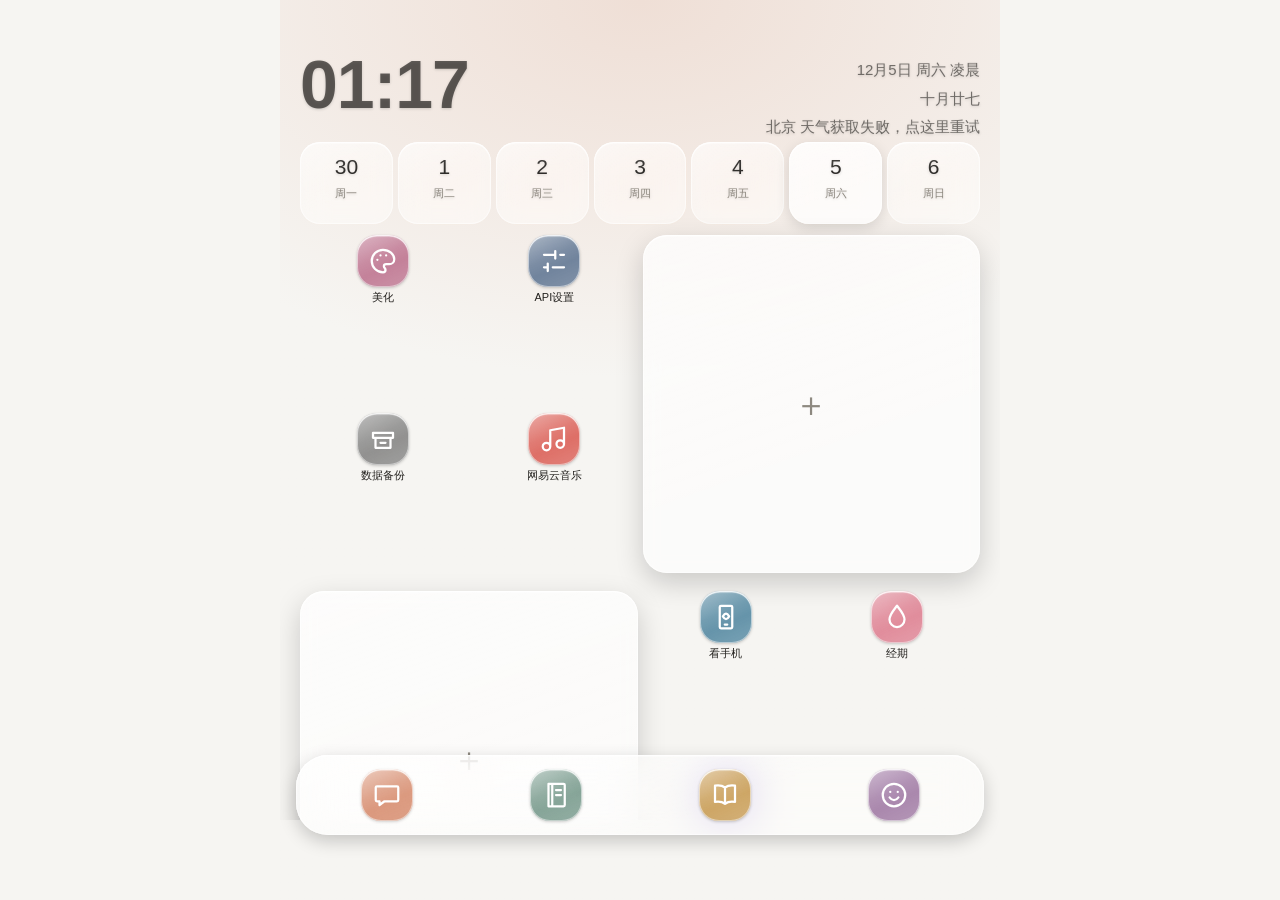
<file: index.html>
<!DOCTYPE html>
<html lang="zh-CN">
<head>
<meta charset="UTF-8">
<meta name="viewport" content="width=device-width, initial-scale=1, viewport-fit=cover">
<meta name="theme-color" content="#00000000">
<title>夏青phone</title>
<link rel="manifest" href="manifest.json">
<link rel="icon" href="icon-192.png">
<link rel="apple-touch-icon" href="icon-192.png">
<meta name="apple-mobile-web-app-capable" content="yes">
<meta name="mobile-web-app-capable" content="yes">
<meta name="apple-mobile-web-app-status-bar-style" content="black-translucent">
<meta name="apple-mobile-web-app-title" content="夏青Phone">
<link rel="stylesheet" href="style.css">
</head>
<body>
<div id="app">

  <section class="screen active" id="s-home">
    <div class="scroll home">
      <!-- 顶部：左=大时钟(北京时间)，右=日期/农历/天气（点天气可换城市）。大小位置见上面 CSS 的「桌面可调参数」 -->
      <div class="hm-top"><div class="hm-clock" id="home-time"></div><div class="hm-date"><div id="home-date"></div><div id="home-lunar"></div><div id="home-weather" class="hm-wx"></div></div></div>
      <div class="hm-week" id="home-week"></div>
      <div class="app-grid" id="app-grid"></div>
    </div>
    <div id="home-edit" hidden><button type="button" id="home-reset">重置排列</button><button type="button" id="home-done">完成</button></div>
    <!-- 底栏 Dock：位置/大小见上面 CSS 的 --dock-* -->
    <div class="dock" id="dock"></div>
  </section>

  <section class="screen" id="s-list">
    <header class="bar"><button class="icon" data-back aria-label="返回">‹</button><h1>聊天</h1><button class="icon" id="b-newchar" aria-label="新建角色">＋</button></header>
    <div id="char-list" class="scroll"></div>
  </section>

  <section class="screen" id="s-moments">
    <header class="bar"><button class="icon" data-back aria-label="返回">‹</button><h1>朋友圈</h1><button class="icon" id="b-mo-new" aria-label="发动态">＋</button></header>
    <div class="scroll" id="moments-body"></div>
  </section>

  <section class="screen" id="s-watch">
    <header class="bar"><button class="icon" data-back aria-label="返回">‹</button><h1>看手机</h1></header>
    <div class="scroll"><div class="pad" id="watch-body"></div></div>
  </section>

  <section class="screen" id="s-period">
    <header class="bar"><button class="icon" data-back aria-label="返回">‹</button><h1>经期</h1></header>
    <div class="scroll"><div class="pad" id="period-body"></div></div>
  </section>

  <section class="screen" id="s-music">
    <header class="bar"><button class="icon" data-back aria-label="返回">‹</button><h1>网易云音乐</h1><button class="icon" id="b-mu-mode" aria-label="播放模式"></button><button class="icon" id="b-mu-set" aria-label="音乐接口设置"><svg viewBox="0 0 24 24" width="22" height="22" fill="none" stroke="currentColor" stroke-width="1.8" stroke-linecap="round" stroke-linejoin="round"><circle cx="12" cy="12" r="3"/><path d="M19.4 15a1.7 1.7 0 0 0 .3 1.8l.1.1a2 2 0 1 1-2.8 2.8l-.1-.1a1.7 1.7 0 0 0-1.8-.3 1.7 1.7 0 0 0-1 1.5V21a2 2 0 1 1-4 0v-.1a1.7 1.7 0 0 0-1.1-1.5 1.7 1.7 0 0 0-1.8.3l-.1.1a2 2 0 1 1-2.8-2.8l.1-.1a1.7 1.7 0 0 0 .3-1.8 1.7 1.7 0 0 0-1.5-1H3a2 2 0 1 1 0-4h.1a1.7 1.7 0 0 0 1.5-1.1 1.7 1.7 0 0 0-.3-1.8l-.1-.1a2 2 0 1 1 2.8-2.8l.1.1a1.7 1.7 0 0 0 1.8.3H9a1.7 1.7 0 0 0 1-1.5V3a2 2 0 1 1 4 0v.1a1.7 1.7 0 0 0 1 1.5 1.7 1.7 0 0 0 1.8-.3l.1-.1a2 2 0 1 1 2.8 2.8l-.1.1a1.7 1.7 0 0 0-.3 1.8V9a1.7 1.7 0 0 0 1.5 1H21a2 2 0 1 1 0 4h-.1a1.7 1.7 0 0 0-1.5 1z"/></svg></button></header>
    <div id="music-top"></div>
    <div class="scroll"><div class="pad" id="music-body"></div></div>
    <div id="music-mini" hidden></div>
  </section>

  <section class="screen" id="s-me">
    <header class="bar"><button class="icon" data-back aria-label="返回">‹</button><h1>个人主页</h1></header>
    <div class="scroll" id="me-body"></div>
  </section>

  <section class="screen" id="s-chat">
    <div id="chat-bg"></div>
    <header class="bar">
      <button class="icon" data-back aria-label="返回">‹</button>
      <h2 id="chat-title">
  <span id="chat-name"></span>
  <span id="chat-status"></span>
</h2>
      <button class="icon" id="b-search" aria-label="搜索聊天记录"><svg viewBox="0 0 24 24" width="20" height="20" fill="none" stroke="currentColor" stroke-width="2" stroke-linecap="round"><circle cx="11" cy="11" r="6.5"/><path d="M16 16l4.5 4.5"/></svg></button>
      <button class="icon" id="b-chatmenu" aria-label="菜单">⋯</button>
    </header>
    <div id="listen-pop"></div>
    <div id="msgs" class="scroll"></div>
    <div id="quote-bar" hidden><span id="quote-text"></span><button type="button" id="quote-x" aria-label="取消引用">✕</button></div>
    <div id="selbar" hidden><span id="sel-n">已选 0 条</span><button type="button" class="pill ghost" id="sel-edit">编辑</button><button type="button" class="pill ghost" id="sel-copy">复制</button><button type="button" class="pill ghost" id="sel-del">删除</button><button type="button" class="pill" id="sel-cancel">取消</button></div>
    <form id="composer" autocomplete="off">
      <button type="button" class="cbtn" id="b-sticker" aria-label="表情包"><svg viewBox="0 0 24 24" width="20" height="20" fill="none" stroke="currentColor" stroke-width="1.9" stroke-linecap="round" stroke-linejoin="round"><circle cx="12" cy="12" r="9"/><path d="M8.5 14a4 4 0 0 0 7 0M9 9.5h.01M15 9.5h.01"/></svg></button>
      <textarea id="input" rows="1" placeholder="说点什么…"></textarea>
      <button type="button" class="cbtn" id="b-wait" aria-label="等回复"><svg viewBox="0 0 24 24" width="20" height="20" fill="none" stroke="currentColor" stroke-width="1.9" stroke-linecap="round" stroke-linejoin="round"><path d="M4 5.5h16v11H9.5L5 20v-3.5H4z"/><path d="M8.5 11h.01M12 11h.01M15.5 11h.01" stroke-width="2.6"/></svg></button>
      <button type="submit" class="cbtn primary" id="b-send" aria-label="发送"><svg viewBox="0 0 24 24" width="20" height="20" fill="none" stroke="currentColor" stroke-width="1.9" stroke-linecap="round" stroke-linejoin="round"><path d="M21 3L10.5 13.5"/><path d="M21 3l-6.5 18-4-7.5L3 9.5z"/></svg></button>
      <button type="button" class="cbtn" id="b-plus" aria-label="更多"><svg viewBox="0 0 24 24" width="20" height="20" fill="none" stroke="currentColor" stroke-width="1.9" stroke-linecap="round" stroke-linejoin="round"><path d="M12 5v14M5 12h14"/></svg></button>
    </form>
    <div id="plusmenu" hidden><div class="stack" id="plus-stack"></div></div>
  </section>

  <section class="screen" id="s-search">
    <header class="bar"><button class="icon" data-back>‹</button><input id="search-q" type="search" placeholder="搜索聊天记录…"></header>
    <div class="scroll"><div class="pad">
      <div class="group"><div class="field inline"><label>从</label><input type="date" id="search-d1"></div><div class="field inline"><label>到</label><input type="date" id="search-d2"></div></div>
      <div class="btn-row"><button type="button" class="btn" id="search-exp-txt">导出结果 TXT</button><button type="button" class="btn" id="search-exp-json">导出结果 JSON</button></div>
      <div class="group-title" id="search-count"></div>
      <div class="group" id="search-list"></div>
    </div></div>
  </section>

  <section class="screen" id="s-chatset">
    <header class="bar"><button class="icon" data-back>‹</button><h2>聊天设置</h2></header>
    <div class="scroll"><div class="pad" id="chatset-body"></div></div>
  </section>

  <section class="screen" id="s-beauty">
    <header class="bar"><button class="icon" data-back>‹</button><h2>美化</h2><button class="txt-btn" id="b-beauty-save">保存</button></header>
    <div class="scroll"><div class="pad" id="beauty-body"></div></div>
  </section>

  <div id="errpop" hidden><div class="card" role="alertdialog"><div class="e-icon">!</div><div class="e-title" id="errpop-title"></div><pre class="e-body" id="errpop-body"></pre><div class="e-btns"><button type="button" id="errpop-retry">重试</button><button type="button" id="errpop-copy">复制</button><button type="button" id="errpop-close">好</button></div></div></div>

  <div id="fab" hidden><div class="stack" id="fab-stack"></div></div>

  <section class="screen" id="s-settings">
    <header class="bar"><button class="icon" data-back>‹</button><h2>设置</h2><button class="txt-btn" id="b-set-save">保存</button></header>
    <div class="scroll"><div class="pad" id="settings-body"></div></div>
  </section>

  <section class="screen" id="s-char">
    <header class="bar"><button class="icon" data-back>‹</button><h2>角色设置</h2><button class="txt-btn" id="b-char-save">保存</button></header>
    <div class="scroll"><div class="pad" id="char-body"></div></div>
  </section>

  <section class="screen" id="s-memory">
    <header class="bar">
      <button class="icon" data-back>‹</button><h2 id="mem-title">记忆</h2>
      <button class="txt-btn" id="b-mem-sum">总结</button>
      <button class="txt-btn" id="b-mem-refine">精炼</button>
      <button class="txt-btn" id="b-mem-add">＋</button>
    </header>
    <div class="scroll"><div class="pad" id="mem-body"></div></div>
  </section>

  <section class="screen" id="s-backup">
    <header class="bar"><button class="icon" data-back>‹</button><h2>数据备份</h2></header>
    <div class="scroll"><div class="pad" id="bk-body"></div></div>
  </section>

  <section class="screen" id="s-stickers">
    <header class="bar"><button class="icon" data-back>‹</button><h2>表情包</h2><button class="txt-btn" id="b-stk-add">＋ 添加</button></header>
    <div class="scroll"><div class="pad" id="stk-body"></div></div>
  </section>

  <section class="screen" id="s-membooks">
    <header class="bar"><button class="icon" data-back>‹</button><h2>记忆</h2></header>
    <div class="scroll"><div class="pad" id="membooks-body"></div></div>
  </section>

  <section class="screen" id="s-thoughts">
    <header class="bar"><button class="icon" data-back>‹</button><h2 id="th-title">心声</h2></header>
    <div class="scroll"><div class="pad" id="th-body"></div></div>
  </section>

  <section class="screen" id="s-wblist">
    <header class="bar"><button class="icon" data-back>‹</button><h2>世界书</h2><button class="txt-btn" id="b-wb-add">＋ 新建</button></header>
    <div class="scroll"><div class="pad" id="wblist-body"></div></div>
  </section>

  <section class="screen" id="s-prlist">
    <header class="bar"><button class="icon" data-back>‹</button><h2>预设</h2><button class="txt-btn" id="b-pr-add">＋ 新建</button></header>
    <div class="scroll"><div class="pad" id="prlist-body"></div></div>
  </section>

  <section class="screen" id="s-predit">
    <header class="bar"><button class="icon" data-back>‹</button><h2>编辑预设</h2><button class="txt-btn" id="b-pr-save">保存</button></header>
    <div class="scroll"><div class="pad" id="predit-body"></div></div>
  </section>

  <section class="screen" id="s-wbedit">
    <header class="bar"><button class="icon" data-back>‹</button><h2 id="wbedit-title">编辑世界书</h2><button class="txt-btn" id="b-wb-save">保存</button></header>
    <div class="scroll"><div class="pad" id="wbedit-body"></div></div>
  </section>
</div>
<input type="file" id="file-import" accept=".json,application/json" hidden>

<div id="sheet" hidden><div class="panel" id="sheet-panel"></div></div>
<div id="toast"></div>
<script src="app.js"></script>
<script src="privacy.js"></script>
</body>
</html>
</file>
<file: style.css>
:root {
  --bg:#f6f5f2; --card:#ffffff; --ink:#23211e; --sub:#8a857c; --line:#e6e2da;
  --accent:#c4572a; --accent-ink:#ffffff; --me:#f3d9cb; --them:#ffffff; --err:#b3261e; --ok:#2e7d4f;
  --shadow:0 1px 2px rgba(0,0,0,.06);
}
@media (prefers-color-scheme: dark) {
  :root { --bg:#151412; --card:#211f1c; --ink:#ece8e1; --sub:#9a948a; --line:#34312c;
          --accent:#e8815a; --accent-ink:#1a0f0a; --me:#5a3426; --them:#2a2825; --err:#f2a39d; --ok:#7fd1a0; --shadow:none; }
}
/* =====================================================================
 * ★★★ 桌面可调参数：想调桌面，只改这一块 ★★★
 * 带 x / y 的：x 正数往右、负数往左；y 正数往下、负数往上。
 * 改完保存、刷新页面即可看到效果。
 * ===================================================================== */
:root {
  /* —— 顶部：时钟 + 日期 + 天气 —— */
  --home-top:10px;       /* 整个桌面内容离屏幕顶部的距离（越大整体越往下） */
  --home-side:20px;      /* 桌面内容左右边距 */
  --clock-size:68px;     /* 大时钟字号 */
  --clock-y:40px;         /* 时钟+日期整体 上下微调 */
  --date-size:15px;      /* 日期/农历/天气 字号 */
  --clock-gap:5px;      /* 时钟区 与 下面一周胶囊 的间距 */
  /* —— 一周日期胶囊 —— */
  --week-x:0px;          /* 胶囊整体 左右微调 */
  --week-y:35px;          /* 胶囊整体 上下微调 */
  --week-gap:5px;        /* 每格之间的间距 */
  --week-radius:20px;    /* 每格圆角 */
  --week-num-size:21px;  /* 日期数字字号 */
  --week-bottom:26px;    /* 胶囊 与 下面图标区 的间距 */
  /* —— 图标网格（桌面上的 App 图标） —— */
  --grid-x:0px;          /* 整个图标区 左右微调 */
  --grid-y:20px;          /* 整个图标区 上下微调 */
  --grid-col-gap:5px;    /* 图标左右间距 */
  --grid-row-gap:18px;   /* 图标上下间距 */
  --icon-size:52px;      /* 图标大小（宽高） */
  --icon-radius:20px;    /* 图标圆角（改成 50% 就是圆形） */
  --icon-glyph-size:30px;/* 没有图片时，矢量小图标的大小 */
  --icon-label-size:11px;/* 图标下面文字的字号 */
  --icon-label-gap:2px;  /* 图标 与 文字 的间距 */
  --icon-shadow:0 1px 3px rgba(0,0,0,.2);    /* 图标阴影。none=无；想要很淡的：0 1px 3px rgba(0,0,0,.08)，最后的小数越小越淡 */
  /* —— 照片小组件 —— */
  --wdg-cols:2;          /* 组件占几列（共 4 列） */
  --wdg-rows:2;          /* 组件占几行 */
  --wdg-ratio:1/1;       /* 组件宽高比，如 1/1 正方形、2/1 长方形 */
  --wdg-radius:24px;     /* 组件圆角 */
  --wdg-shadow:0 10px 28px rgba(0,0,0,.18);  /* 组件阴影，改成 none 去掉 */
  /* —— 底栏 Dock（悬浮那条） —— */
  --dock-left:14px;      /* 距屏幕左边（越大越往右收） */
  --dock-right:14px;     /* 距屏幕右边 */
  --dock-bottom:65px;    /* 距屏幕底部（越大越往上） */
  --dock-pad:14px 6px 14px;  /* 内边距：上 左右 下，控制底栏高度 */
  --dock-min-h:80px;     /* 底栏最小高度（底栏图标拖空时也保持这个高度） */
  --dock-radius:32px;    /* 底栏圆角 */
  --dock-shadow:0 6px 18px rgba(0,0,0,.2); /* 底栏阴影，改成 none 去掉 */
}
* { box-sizing:border-box; -webkit-tap-highlight-color:transparent; }
html,body { height:100%; min-height:100dvh; margin:0; }
body { background:var(--bg); color:var(--ink); font:15px/1.55 -apple-system,BlinkMacSystemFont,"PingFang SC","Noto Sans SC","Microsoft YaHei",sans-serif; overscroll-behavior:none; }
button,input,textarea,select { font:inherit; color:inherit; }
button { cursor:pointer; }
#app { position:fixed; inset:0; max-width:720px; margin:0 auto; background:var(--bg); overflow:hidden; }
.screen { position:absolute; inset:0; display:none; flex-direction:column; background:var(--bg); will-change:transform; }
.screen.active, .screen.leaving { display:flex; }
/* 页面切换：前进＝新页从右滑入、旧页微微左移；返回＝当前页向右滑出 */
.screen.in-fwd { z-index:2; animation:inFwd .3s cubic-bezier(.22,.8,.3,1) both; box-shadow:-10px 0 30px rgba(0,0,0,.12); }
.screen.out-fwd { z-index:1; animation:outFwd .3s cubic-bezier(.22,.8,.3,1) both; }
.screen.in-back { z-index:1; animation:inBack .3s cubic-bezier(.22,.8,.3,1) both; }
.screen.out-back { z-index:2; animation:outBack .3s cubic-bezier(.22,.8,.3,1) both; box-shadow:-10px 0 30px rgba(0,0,0,.12); }
@keyframes inFwd { from { transform:translateX(100%); } to { transform:none; } }
@keyframes outFwd { from { transform:none; opacity:1; } to { transform:translateX(-22%); opacity:.55; } }
@keyframes inBack { from { transform:translateX(-22%); opacity:.55; } to { transform:none; opacity:1; } }
@keyframes outBack { from { transform:none; } to { transform:translateX(100%); } }
@media (prefers-reduced-motion: reduce) { .screen { animation:none !important; } }
.mdl-list { max-height:46vh; overflow:auto; border:1px solid var(--line); border-radius:10px; margin:8px 0; }
.mdl-list button { display:block; width:100%; text-align:left; border:0; border-bottom:1px solid var(--line); background:none; padding:11px 12px; font-size:14px; word-break:break-all; }
.mdl-list button:last-child { border-bottom:0; }
.mdl-list button.on { color:var(--accent); font-weight:600; }
.mdl-list .empty { padding:16px; text-align:center; color:var(--sub); font-size:13px; }
.sel-btn { width:100%; text-align:left; display:flex; justify-content:space-between; align-items:center; gap:8px; border:1px solid var(--line); background:var(--bg); border-radius:8px; padding:10px; word-break:break-all; }
.sel-btn::after { content:"▾"; color:var(--sub); flex:none; }
.bar { display:flex; align-items:center; gap:8px; padding:calc(10px + env(safe-area-inset-top)) 12px 10px; border-bottom:1px solid var(--line); background:var(--bg); flex:none; }
.bar h1,.bar h2 { margin:0; font-size:17px; font-weight:600; flex:1; overflow:hidden; text-overflow:ellipsis; white-space:nowrap; }
.bar h1 { font-size:20px; letter-spacing:.5px; }
#chat-title {
  display:flex;
  flex-direction:column;
  align-items:flex-start;
  justify-content:center;
  gap:3px;
  min-width:0;
}

#chat-name {
  font-size:17px;
  line-height:1.2;
}

#chat-status {
  font-size:11px;
  line-height:1.2;
  font-weight:400;
  color:var(--sub);
}
#chat-status[data-status="online"] {
  color:#35b86b;
}

#chat-status[data-status="busy"] {
  color:#e5a93d;
}

#chat-status[data-status="away"] {
  color:var(--sub);
}

#chat-status[data-status="sleeping"] {
  color:#9b8bd8;
}
.icon { border:0; background:none; font-size:22px; width:36px; height:36px; border-radius:18px; line-height:1; color:var(--ink); }
.icon:active { background:var(--line); }
.txt-btn { border:0; background:none; color:var(--accent); font-size:15px; padding:6px 8px; }
.scroll { flex:1; overflow-y:auto; -webkit-overflow-scrolling:touch; }
.pad { padding:12px 14px calc(24px + env(safe-area-inset-bottom)); }

/* 角色列表 */
.char { display:flex; gap:12px; align-items:center; padding:12px 14px; border-bottom:1px solid var(--line); }
.char:active { background:var(--line); }
.avatar { width:46px; height:46px; border-radius:50%; background:var(--accent); color:var(--accent-ink); display:flex; align-items:center; justify-content:center; font-weight:600; font-size:18px; flex:none; overflow:hidden; }
.avatar img { width:100%; height:100%; object-fit:cover; }
.char .meta { flex:1; min-width:0; }
.char .name { font-weight:600; }
.char .last { color:var(--sub); font-size:13px; white-space:nowrap; overflow:hidden; text-overflow:ellipsis; }
.char .time { color:var(--sub); font-size:12px; align-self:flex-start; margin-top:4px; }
.tabs { display:flex; border-top:1px solid var(--line); padding-bottom:env(safe-area-inset-bottom); flex:none; }
.tabs button { flex:1; border:0; background:none; padding:13px 0; color:var(--ink); font-size:14px; }
.tabs button:active { background:var(--line); }
.empty { color:var(--sub); text-align:center; padding:60px 24px; line-height:1.9; }

/* 聊天 */
#msgs { padding:10px 12px 24px; display:flex; flex-direction:column; gap:6px; }
.row { display:flex; gap:8px; align-items:flex-start; max-width:100%; }
.row.me { flex-direction:row-reverse; }
.row .avatar { width:34px; height:34px; font-size:14px; }
.bubble { max-width:76%; padding:8px 12px; border-radius:16px; background:var(--them); box-shadow:var(--shadow); white-space:pre-wrap; word-break:break-word; border:1px solid var(--line); }
.row.me .bubble { background:var(--me); border-color:transparent; }
.bubble.sticker { padding:0; background:transparent !important; border:0 !important; box-shadow:none !important; }
.bubble.sticker img { max-width:110px; max-height:110px; min-width:64px; min-height:64px; width:auto; height:auto; border-radius:8px; object-fit:contain; display:block; }   /* min：还没加载出来时先占好位置，加载完不会突然撑高 */
.bubble.sticker .alt { color:var(--sub); font-size:13px; padding:6px 8px; }
.bubble.transfer { background:#e9a23b !important; color:#2b1b00 !important; border:0 !important; min-width:170px; }
.bubble.transfer b { font-size:18px; display:block; }
.bubble.offline { max-width:92%; font-size:14.5px; line-height:1.85; letter-spacing:.2px; }
#fab button.on { background:color-mix(in srgb, var(--accent) 55%, transparent); color:#fff; }
.bubble .quote { font-size:12px; color:var(--sub); border-left:3px solid var(--line); padding:1px 0 1px 8px; margin-bottom:5px; max-height:3.2em; overflow:hidden; }
.bubble.voice::before { content:"🎤 "; }
.sysline { align-self:center; color:var(--sub); font-size:12px; padding:2px 10px; text-align:center; }
.sysline.err { color:var(--err); background:color-mix(in srgb, var(--err) 10%, transparent); border-radius:10px; padding:8px 12px; font-size:13px; text-align:left; white-space:pre-wrap; word-break:break-all; max-width:92%; }
.sysline.err button { display:block; margin-top:6px; }
.more { align-self:center; border:1px solid var(--line); background:var(--card); border-radius:14px; padding:4px 14px; color:var(--sub); font-size:13px; }
.typing .bubble { color:var(--sub); }
.dots::after { content:"…"; animation:blink 1.1s infinite; }
@keyframes blink { 50% { opacity:.2; } }
#composer { display:flex; gap:8px; align-items:flex-end; padding:8px 10px calc(8px + env(safe-area-inset-bottom)); border-top:1px solid var(--line); background:var(--bg); flex:none; }
#input { flex:1; min-width:0; resize:none; max-height:120px; min-height:40px; box-sizing:border-box; border:1px solid var(--line); border-radius:20px; background:var(--card); padding:9px 14px; outline:none; line-height:20px; }
#input:focus { border-color:var(--accent); }
#composer { gap:6px; }
#composer .cbtn { flex:none; width:40px; height:40px; border-radius:50%; border:1px solid rgba(255,255,255,.55); padding:0; display:flex; align-items:center; justify-content:center; color:var(--ink);
  background:color-mix(in srgb, var(--card) 70%, transparent); backdrop-filter:blur(14px) saturate(1.5); -webkit-backdrop-filter:blur(14px) saturate(1.5); box-shadow:0 3px 10px rgba(0,0,0,.14); }
#composer .cbtn:active { transform:scale(.92); }
#composer .cbtn.primary { background:var(--accent); color:var(--accent-ink); border-color:transparent; }
#composer .cbtn svg { display:block; }
#b-plus.on { color:var(--accent); transform:rotate(45deg); }
#b-plus { transition:transform .2s; }
#s-chat > #plusmenu { position:absolute; inset:0; z-index:40; }
#plusmenu[hidden] { display:none; }
#plusmenu .stack { position:absolute; right:10px; bottom:calc(64px + env(safe-area-inset-bottom)); display:flex; flex-direction:column-reverse; gap:12px; align-items:flex-end; }
#plusmenu button { position:relative; width:46px; height:46px; border-radius:50%; border:1px solid rgba(255,255,255,.55); padding:0; display:flex; align-items:center; justify-content:center; color:var(--ink);
  background:color-mix(in srgb, var(--card) 52%, transparent); backdrop-filter:blur(14px) saturate(1.5); -webkit-backdrop-filter:blur(14px) saturate(1.5);
  box-shadow:0 6px 18px rgba(0,0,0,.2); animation:plusup .24s cubic-bezier(.2,.9,.3,1.2) both; }
#plusmenu button:active { transform:scale(.92); }
#plusmenu svg { width:22px; height:22px; stroke:currentColor; fill:none; stroke-width:1.8; stroke-linecap:round; stroke-linejoin:round; }
#plusmenu em { position:absolute; right:56px; white-space:nowrap; font-style:normal; font-size:12.5px; padding:4px 10px; border-radius:12px; background:color-mix(in srgb, var(--card) 80%, transparent); box-shadow:0 2px 8px rgba(0,0,0,.15); }
@keyframes plusup { from { opacity:0; transform:translateY(10px) scale(.5); } to { opacity:1; transform:none; } }
.pill { border:0; border-radius:18px; padding:9px 14px; background:var(--accent); color:var(--accent-ink); font-weight:600; flex:none; }
.pill.ghost { padding:9px 12px; background:var(--card); color:var(--ink); border:1px solid var(--line); font-weight:400; }
.pill:disabled { opacity:.45; }

/* 表单 */
.group { background:var(--card); border:1px solid var(--line); border-radius:12px; margin-bottom:16px; overflow:hidden; }
.group-title { font-size:12px; color:var(--sub); padding:0 6px 6px; text-transform:none; letter-spacing:.3px; }
.field { display:flex; flex-direction:column; gap:4px; padding:10px 12px; border-bottom:1px solid var(--line); }
.field:last-child { border-bottom:0; }
.field.inline { flex-direction:row; align-items:center; justify-content:space-between; }
.field label { font-size:13px; color:var(--sub); }
.field label .val, .field .val { float:right; color:var(--ink); font-weight:600; }
.field.inline label { font-size:15px; color:var(--ink); }
.field input[type=text],.field input[type=password],.field input[type=number],.field select,.field textarea { width:100%; border:0; background:transparent; outline:none; padding:2px 0; }
.field textarea { resize:vertical; min-height:90px; line-height:1.5; }
.field .hint { font-size:12px; color:var(--sub); }
.switch { position:relative; width:46px; height:28px; flex:none; }
.switch input { opacity:0; width:100%; height:100%; margin:0; position:absolute; inset:0; z-index:1; }
.switch i { position:absolute; inset:0; border-radius:14px; background:var(--line); transition:.15s; }
.switch i::after { content:""; position:absolute; left:3px; top:3px; width:22px; height:22px; border-radius:50%; background:#fff; transition:.15s; box-shadow:0 1px 2px rgba(0,0,0,.3); }
.switch input:checked + i { background:var(--accent); }
.switch input:checked + i::after { transform:translateX(18px); }
.btn { border:1px solid var(--line); background:var(--card); border-radius:10px; padding:9px 14px; }
.btn.primary { background:var(--accent); color:var(--accent-ink); border-color:var(--accent); }
.btn.danger { color:var(--err); }
.btn-row { display:flex; gap:8px; flex-wrap:wrap; margin:4px 0 14px; }

/* 列表项 */
.item { padding:11px 12px; border-bottom:1px solid var(--line); }
.item:last-child { border-bottom:0; }
.item:active { background:var(--line); }
.item .t { display:flex; gap:8px; align-items:center; }
.item .t b { flex:1; overflow:hidden; text-overflow:ellipsis; white-space:nowrap; }
.item .c { color:var(--sub); font-size:13px; margin-top:2px; display:-webkit-box; -webkit-line-clamp:2; -webkit-box-orient:vertical; overflow:hidden; word-break:break-all; }
.badge { font-size:11px; padding:1px 7px; border-radius:9px; background:var(--line); color:var(--sub); flex:none; }
.badge.on { background:color-mix(in srgb, var(--ok) 18%, transparent); color:var(--ok); }
.badge.acc { background:color-mix(in srgb, var(--accent) 16%, transparent); color:var(--accent); }
.check { display:flex; align-items:center; gap:10px; padding:10px 12px; border-bottom:1px solid var(--line); }
.check:last-child { border-bottom:0; }

/* 弹层 */
#sheet { position:fixed; inset:0; z-index:50; display:flex; align-items:flex-end; justify-content:center; background:rgba(0,0,0,.4); }
#sheet[hidden] { display:none; }
#sheet .panel { width:100%; max-width:720px; max-height:88%; overflow:auto; background:var(--card); border-radius:18px 18px 0 0; padding:16px 16px calc(16px + env(safe-area-inset-bottom)); }
#sheet h3 { margin:0 0 10px; font-size:16px; }
#sheet pre { white-space:pre-wrap; word-break:break-all; font-size:12px; background:var(--bg); padding:10px; border-radius:8px; max-height:52vh; overflow:auto; margin:0 0 10px; }
#sheet textarea { width:100%; min-height:200px; border:1px solid var(--line); background:var(--bg); border-radius:10px; padding:10px; outline:none; }
#sheet .menu-btn { display:block; width:100%; text-align:left; border:0; background:none; padding:13px 4px; border-bottom:1px solid var(--line); font-size:16px; }
#sheet .menu-btn:last-child { border-bottom:0; }
#toast { position:fixed; left:50%; bottom:calc(90px + env(safe-area-inset-bottom)); transform:translateX(-50%); background:#222; color:#fff; padding:9px 16px; border-radius:20px; font-size:14px; z-index:99; opacity:0; pointer-events:none; transition:opacity .2s; max-width:86%; text-align:center; }
#toast.show { opacity:.94; }
.th-card { border-left:3px solid var(--accent); background:var(--card); border-radius:0 14px 14px 0; padding:14px 16px; margin-bottom:18px; box-shadow:var(--shadow); }
.th-cap { font-size:12px; color:var(--sub); margin-bottom:6px; }
.th-voice { font-size:19px; line-height:1.55; font-weight:500; margin-bottom:10px; }
.th-jot { font-size:14px; line-height:1.8; color:var(--sub); white-space:pre-wrap; }
/* 聊天页右上角：悬浮圆形磨砂按钮 */
#fab { position:absolute; inset:0; z-index:40; }
#fab[hidden] { display:none; }
#fab .stack { position:absolute; right:12px; top:calc(56px + env(safe-area-inset-top)); display:flex; flex-direction:column; gap:12px; align-items:center; }
#fab button { width:46px; height:46px; border-radius:50%; border:1px solid rgba(255,255,255,.55); padding:0; display:flex; align-items:center; justify-content:center; color:var(--ink);
  background:color-mix(in srgb, var(--card) 52%, transparent); backdrop-filter:blur(14px) saturate(1.5); -webkit-backdrop-filter:blur(14px) saturate(1.5);
  box-shadow:0 6px 18px rgba(0,0,0,.2); animation:fabpop .24s cubic-bezier(.2,.9,.3,1.2) both; }
#fab button:active { transform:scale(.92); }
#fab svg { width:22px; height:22px; stroke:currentColor; fill:none; stroke-width:1.8; stroke-linecap:round; stroke-linejoin:round; }
@keyframes fabpop { from { opacity:0; transform:translateY(-10px) scale(.5); } to { opacity:1; transform:none; } }
/* 聊天背景：独立的固定层，不随消息滚动、不被拉伸 */
#chat-bg { position:absolute; top:0; left:0; right:0; height:var(--bgh, 100%); z-index:0; pointer-events:none; background-size:cover; background-position:center; background-repeat:no-repeat; }
#s-chat > :not(#chat-bg) { position:relative; z-index:1; }
.bg-prev { height:120px; border-radius:10px; border:1px solid var(--line); background:var(--bg) center/cover; margin-bottom:8px; display:flex; align-items:center; justify-content:center; color:var(--sub); font-size:13px; }
/* 美化页：悬浮磨砂卡片 */
#s-beauty { background:linear-gradient(160deg, color-mix(in srgb, var(--accent) 22%, var(--bg)), var(--bg) 55%, color-mix(in srgb, var(--accent) 12%, var(--bg))); }
.glass { background:color-mix(in srgb, var(--card) 62%, transparent); backdrop-filter:blur(18px) saturate(1.5); -webkit-backdrop-filter:blur(18px) saturate(1.5);
  border:1px solid color-mix(in srgb, #fff 45%, transparent); border-radius:12px; box-shadow:0 8px 24px rgba(0,0,0,.10); padding:12px; margin-bottom:14px; }
.glass h4 { margin:0 0 8px; font-size:13px; color:var(--sub); font-weight:500; letter-spacing:.3px; }
.bt-prev { display:flex; flex-direction:column; gap:8px; }
.bt-grid { display:grid; grid-template-columns:1fr 1fr; gap:10px; }
.bt-card { border:2px solid transparent; border-radius:10px; padding:8px; background:color-mix(in srgb, var(--card) 70%, transparent); text-align:left; }
.bt-card.on { border-color:var(--accent); }
.bt-card .sw { display:flex; gap:4px; margin-bottom:6px; }
.bt-card .sw i { flex:1; height:22px; border-radius:6px; border:1px solid rgba(0,0,0,.08); }
.bt-card b { font-size:13px; font-weight:600; }
#beauty-css { width:100%; min-height:150px; border:1px solid var(--line); border-radius:8px; background:color-mix(in srgb, var(--bg) 70%, transparent); padding:10px; font:12.5px/1.5 ui-monospace,Menlo,Consolas,monospace; resize:vertical; }
.bt-hint { font-size:12px; color:var(--sub); margin-top:6px; white-space:pre-line; }
/* 气泡逐条弹出 / 长按选择 / 引用 */
.row.pop .bubble, .row.pop > .avatar { animation:bpop .26s cubic-bezier(.2,.9,.3,1.25) both; transform-origin:0 100%; }
.row.me.pop .bubble { transform-origin:100% 100%; }
@keyframes bpop { from { opacity:0; transform:scale(.7) translateY(8px); } to { opacity:1; transform:none; } }
.bubble { -webkit-touch-callout:none; -webkit-user-select:none; user-select:none; }
.selecting .row[data-id] { cursor:pointer; }
.selecting .row[data-id]::before { content:""; flex:none; width:18px; height:18px; border-radius:50%; border:2px solid var(--sub); align-self:center; }
.selecting .row.me[data-id]::before { order:3; }
.selecting .row.sel::before { background:var(--accent); border-color:var(--accent); box-shadow:inset 0 0 0 3px var(--card); }
#quote-bar { display:flex; align-items:center; gap:8px; padding:6px 12px; font-size:12.5px; color:var(--sub); border-top:1px solid var(--line); background:var(--card); }
#quote-bar[hidden], #selbar[hidden], #composer[hidden] { display:none; }
#quote-bar span { flex:1; border-left:3px solid var(--accent); padding-left:8px; overflow:hidden; text-overflow:ellipsis; white-space:nowrap; }
#quote-bar button { border:0; background:none; color:var(--sub); font-size:16px; padding:2px 6px; }
#selbar { display:flex; align-items:center; gap:8px; padding:8px 12px calc(8px + env(safe-area-inset-bottom)); border-top:1px solid var(--line); background:var(--card); }
#selbar span { flex:1; font-size:14px; }
/* 居中报错弹窗 */
#errpop { position:fixed; inset:0; z-index:120; display:flex; align-items:center; justify-content:center; background:rgba(0,0,0,.28); backdrop-filter:blur(3px); -webkit-backdrop-filter:blur(3px); }
#errpop[hidden] { display:none; }
#errpop .card { width:min(300px,82vw); max-height:70vh; display:flex; flex-direction:column; align-items:center; padding:20px 16px 14px; border-radius:20px; text-align:center;
  background:color-mix(in srgb, var(--card) 82%, transparent); backdrop-filter:blur(24px) saturate(1.6); -webkit-backdrop-filter:blur(24px) saturate(1.6); box-shadow:0 14px 40px rgba(0,0,0,.35); animation:epop .22s cubic-bezier(.2,.9,.3,1.2); }
@keyframes epop { from { opacity:0; transform:scale(.85); } to { opacity:1; transform:none; } }
#errpop .e-icon { width:38px; height:38px; border-radius:50%; background:var(--err); color:#fff; font-weight:700; font-size:22px; line-height:38px; margin-bottom:8px; }
#errpop .e-title { font-weight:600; font-size:16px; margin-bottom:6px; word-break:break-word; }
#errpop .e-body { margin:0 0 12px; width:100%; overflow:auto; text-align:left; font:12px/1.5 ui-monospace,Menlo,Consolas,monospace; white-space:pre-wrap; word-break:break-all; color:var(--sub); user-select:text; -webkit-user-select:text; }
#errpop .e-btns { display:flex; gap:8px; width:100%; }
#errpop .e-btns button { flex:1; border:0; border-radius:12px; padding:10px 0; font-size:15px; background:color-mix(in srgb, var(--ink) 9%, transparent); color:var(--ink); }
#errpop .e-btns #errpop-close { background:var(--accent); color:#fff; }
/* 对方正在输入：名字位置闪动 */
.typing-title { animation:tflash 1.3s ease-in-out infinite; }
.typing-title i { font-style:normal; display:inline-block; animation:tdot 1.2s infinite both; }
.typing-title i:nth-child(2) { animation-delay:.2s; } .typing-title i:nth-child(3) { animation-delay:.4s; }
@keyframes tflash { 0%,100% { opacity:1; } 50% { opacity:.4; } }
@keyframes tdot { 0%,80%,100% { opacity:.15; } 40% { opacity:1; } }
.field input[type=range] { width:100%; accent-color:var(--accent); margin:6px 0 2px; }
.stk-tabs { display:flex; gap:6px; overflow-x:auto; margin-bottom:10px; padding-bottom:2px; }
.stk-tabs button { flex:none; border:1px solid var(--line); background:var(--bg); border-radius:14px; padding:3px 12px; font-size:13px; }
.stk-tabs button.on { background:var(--accent); color:var(--accent-ink); border-color:var(--accent); }
.stk-grid { display:grid; grid-template-columns:repeat(4,1fr); gap:8px; max-height:46vh; overflow-y:auto; margin-bottom:10px; }
.stk-grid .stk { aspect-ratio:1; border-radius:10px; background:var(--bg); display:flex; align-items:center; justify-content:center; overflow:hidden; font-size:11px; color:var(--sub); text-align:center; padding:2px; }
.stk-grid .stk img { width:100%; height:100%; object-fit:cover; }
.av-pick { display:flex; align-items:center; gap:12px; padding:10px 12px; border-bottom:1px solid var(--line); }
.av-pick .avatar { width:52px; height:52px; }
/* 桌面 */
#s-home { background:radial-gradient(120% 60% at 50% 0%, color-mix(in srgb, var(--accent) 14%, var(--bg)) 0%, var(--bg) 70%); }
.home { padding:calc(var(--home-top) + env(safe-area-inset-top)) var(--home-side) calc(130px + env(safe-area-inset-bottom)); }
.hm-top {
  display:flex;
  justify-content:space-between;
  align-items:flex-start;
  margin-bottom:var(--clock-gap);
  position:relative;
  top:var(--clock-y);
}
.hm-clock { position:relative; left:var(--hm-clock-dx,0px); top:var(--hm-clock-dy,0px); font-size:var(--clock-size); font-weight:600; letter-spacing:-1px; line-height:1; color:var(--hm-clock-color, color-mix(in srgb, var(--ink) 70%, transparent)); font-variant-numeric:tabular-nums; }
.hm-date { text-align:right; font-size:var(--date-size); line-height:1.9; color:var(--hm-date-color, color-mix(in srgb, var(--ink) 60%, transparent)); padding-top:6px; }
#home-date, #home-lunar { position:relative; left:var(--hm-date-dx,0px); top:var(--hm-date-dy,0px); }
#home-weather { position:relative; left:var(--hm-wx-dx,0px); top:var(--hm-wx-dy,0px); color:var(--hm-wx-color, inherit); }
#s-home[data-cl=v] .hm-top { flex-direction:column; align-items:flex-start; }
#s-home[data-cl=v] .hm-date { text-align:left; padding-top:4px; }
#s-home { text-shadow:0 1px 3px rgba(0,0,0,.16); }
.hm-week { display:flex; gap:var(--week-gap); margin-bottom:var(--week-bottom); position:relative; left:var(--week-x); top:var(--week-y); }
.hm-week .d { flex:1; text-align:center; padding:9px 0 10px; border-radius:var(--week-radius); background:color-mix(in srgb, var(--card) 50%, transparent); backdrop-filter:blur(10px); -webkit-backdrop-filter:blur(10px); }
.hm-week .d b { display:block; font-size:var(--week-num-size); font-weight:500; }
.hm-week .d span { display:block; font-size:11px; color:var(--sub); margin-top:2px; }
.hm-week .d.today { background:color-mix(in srgb, var(--card) 78%, transparent); box-shadow:0 4px 14px rgba(0,0,0,.12); padding-bottom:22px; }
.wdg { grid-column:span var(--wdg-cols); grid-row:span var(--wdg-rows); aspect-ratio:var(--wdg-ratio); border-radius:var(--wdg-radius); overflow:hidden; border:0; padding:0; position:relative; box-shadow:var(--wdg-shadow);
  background:color-mix(in srgb, var(--card) 60%, transparent) center/cover no-repeat; display:flex; align-items:center; justify-content:center; color:var(--sub); font-size:34px; }
.wdg:active { transform:scale(.98); }
.dock {
  position:absolute;
  left:50%;
  right:auto;
  transform:translateX(-50%);
  width:calc(100% - 32px);
  max-width:calc(100% - 32px);
  box-sizing:border-box;
  bottom:calc(var(--dock-bottom) + env(safe-area-inset-bottom));
  display:flex;
  justify-content:center;
  min-height:var(--dock-min-h);
  padding:var(--dock-pad);
  border-radius:var(--dock-radius);
  background:color-mix(in srgb, var(--card) 55%, transparent);
  backdrop-filter:blur(22px) saturate(1.6);
  -webkit-backdrop-filter:blur(22px) saturate(1.6);
  box-shadow:var(--dock-shadow);
}
.dock .app { position:relative; flex:0 0 25%; min-width:0; }
.dock .app span { position:absolute; left:0; right:0; top:0; bottom:0; opacity:0; overflow:hidden; font-size:1px; }
.app .tile img { width:100%; height:100%; object-fit:cover; border-radius:inherit; display:block; }
.app .tile.img { background:none !important; }
.home-clock { text-align:center; margin-bottom:22px; }
.home-clock .big { font-size:64px; font-weight:200; letter-spacing:2px; line-height:1.1; font-variant-numeric:tabular-nums; }
.home-clock .date { color:var(--sub); font-size:14px; margin-top:4px; }
#home-widget { margin-bottom:26px; }
.widget { display:flex; gap:12px; align-items:center; background:var(--card); border:1px solid var(--line); border-radius:20px; padding:14px; box-shadow:var(--shadow); }
.widget:active { transform:scale(.99); }
.widget .meta { flex:1; min-width:0; }
.widget .cap { font-size:11px; color:var(--sub); letter-spacing:.5px; }
.widget .name { font-weight:600; }
.widget .last { color:var(--sub); font-size:13px; white-space:nowrap; overflow:hidden; text-overflow:ellipsis; }
.app-grid { display:grid; grid-template-columns:repeat(4,1fr); gap:var(--grid-row-gap) var(--grid-col-gap); align-items:start; position:relative; left:var(--grid-x); top:var(--grid-y); }
.app { display:flex; flex-direction:column; align-items:center; gap:var(--icon-label-gap); background:none; border:0; padding:0; }
.app .tile { width:var(--icon-size); height:var(--icon-size); border-radius:var(--icon-radius); display:flex; align-items:center; justify-content:center; color:#fff; box-shadow:var(--icon-shadow); }
.app:active .tile { transform:scale(.93); }
.app .tile svg { width:var(--icon-glyph-size); height:var(--icon-glyph-size); fill:none; stroke:currentColor; stroke-width:1.8; stroke-linecap:round; stroke-linejoin:round; }
.app span { font-size:var(--icon-label-size); }

/* 桌面：天气、编辑排列模式 */
.hm-wx { cursor:pointer; }
#s-home .app, #s-home .wdg { -webkit-touch-callout:none; -webkit-user-select:none; user-select:none; }
.app .tile img { pointer-events:none; -webkit-user-drag:none; }
#s-home.editing .app:not(.slot), #s-home.editing .wdg { animation:wiggle .26s ease-in-out infinite alternate; }
#s-home.editing .ph { animation:none; opacity:.25; }
@keyframes wiggle { from { transform:rotate(-1.6deg); } to { transform:rotate(1.6deg); } }
.drag-clone { position:fixed !important; z-index:300; pointer-events:none; margin:0; animation:none !important; transform:scale(1.1); opacity:.95; filter:drop-shadow(0 8px 14px rgba(0,0,0,.3)); }
#home-edit { position:absolute; top:calc(10px + env(safe-area-inset-top)); right:14px; z-index:6; display:flex; gap:8px; }
#home-edit[hidden] { display:none; }
#home-edit button { border:0; border-radius:16px; padding:7px 14px; background:color-mix(in srgb, var(--card) 70%, transparent); backdrop-filter:blur(12px); -webkit-backdrop-filter:blur(12px); box-shadow:0 4px 14px rgba(0,0,0,.15); }
#home-edit #home-done { background:var(--accent); color:var(--accent-ink); font-weight:600; }
/* 聊天记录搜索 */
#search-q { flex:1; min-width:0; border:1px solid var(--line); background:var(--card); border-radius:18px; padding:7px 14px; outline:none; }
#search-q:focus { border-color:var(--accent); }
.field input[type=date] { border:0; background:transparent; outline:none; }
mark { background:color-mix(in srgb, var(--accent) 30%, transparent); color:inherit; border-radius:3px; padding:0 1px; }
.row.hit .bubble { animation:hitflash .9s ease 2; }
@keyframes hitflash { 50% { box-shadow:0 0 0 3px var(--accent); } }
/* 桌面空格：平时看不见，编辑时显示虚线框 */
.app.slot { pointer-events:auto; }
.app.slot .tile { background:none; box-shadow:none; }
#s-home.editing .app.slot .tile { border:1.5px dashed rgba(255,255,255,.8); background:rgba(0,0,0,.1); }
/* 图片消息 / 灯箱 */
.bubble.image { padding:4px; background:transparent; border-color:transparent; box-shadow:none; }
.row.me .bubble.image { background:transparent; }
.bubble.image img { max-width:200px; max-height:240px; border-radius:12px; display:block; }
.bubble.image .alt { color:var(--sub); font-size:13px; padding:6px 8px; }
.lightbox { position:fixed; inset:0; z-index:200; background:rgba(0,0,0,.9); display:flex; align-items:center; justify-content:center; }
.lightbox img { max-width:96vw; max-height:92vh; object-fit:contain; }
/* 美化：桌面图标列表 */
.ic-row { display:flex; align-items:center; gap:8px; margin-bottom:10px; }
.ic-row .pv { width:40px; height:40px; border-radius:11px; flex:none; border:1px solid var(--line); }
.ic-row .ic-main { flex:1; min-width:0; display:flex; flex-direction:column; gap:4px; }
.ic-row .ic-main b { font-size:13px; font-weight:500; }
.ic-row .ic-main input { width:100%; min-width:0; padding:6px 8px; border:1px solid var(--line); border-radius:8px; background:var(--bg); font-size:12.5px; }
.ic-row .btn { flex:none; padding:6px 10px; }
/* 语音消息 */
.bubble.vmsg { min-width:130px; max-width:70%; }
.bubble.vmsg .vrow { display:flex; align-items:center; gap:8px; }
.bubble.vmsg .vplay { width:30px; height:30px; border-radius:50%; border:0; background:var(--accent); color:var(--accent-ink); font-size:12px; flex:none; padding:0; }
.bubble.vmsg .vbar { flex:1; height:4px; border-radius:2px; min-width:48px; background:repeating-linear-gradient(90deg, color-mix(in srgb, var(--ink) 35%, transparent) 0 2px, transparent 2px 5px); }
.bubble.vmsg .vdur { font-size:12px; color:var(--sub); flex:none; }
.bubble.vmsg .vtext { margin-top:6px; padding-top:6px; border-top:1px dashed var(--line); font-size:14px; }
.bubble.vmsg .vconv { margin-top:6px; border:1px solid var(--line); background:var(--bg); border-radius:12px; padding:2px 10px; font-size:12px; }
.voice-pop { position:fixed; inset:0; z-index:160; background:rgba(0,0,0,.38); display:flex; align-items:flex-end; }
.voice-card { width:100%; background:var(--bg); border-radius:20px 20px 0 0; padding:18px 16px calc(18px + env(safe-area-inset-bottom)); text-align:center; }
.voice-card .vrec { display:flex; align-items:center; justify-content:center; gap:8px; color:var(--sub); font-size:13px; }
.voice-card .dot { width:9px; height:9px; border-radius:50%; background:#e0463c; animation:vblink 1s ease-in-out infinite; }
@keyframes vblink { 50% { opacity:.25; } }
.voice-card .vtime { font-size:34px; font-weight:600; margin:6px 0 10px; font-variant-numeric:tabular-nums; }
.voice-card .vlevel { height:6px; border-radius:3px; background:var(--line); overflow:hidden; margin:0 18px 12px; }
.voice-card .vlevel i { display:block; height:100%; width:0; background:var(--accent); transition:width .1s linear; }
.voice-card .vlive { min-height:44px; max-height:96px; overflow-y:auto; font-size:14px; color:var(--ink); margin-bottom:12px; white-space:pre-wrap; word-break:break-word; }

/* 长按消息的小气泡菜单 */
.msgpop-shade { position:fixed; inset:0; z-index:70; background:transparent; -webkit-tap-highlight-color:transparent; }
.msgpop { position:fixed; display:flex; flex-wrap:wrap; max-width:min(372px, calc(100vw - 16px)); background:#2b2a28; color:#f4f1ec; border-radius:12px; padding:3px; box-shadow:0 6px 22px rgba(0,0,0,.28); animation:mpop .14s ease-out both; }
.msgpop button { background:transparent; border:0; color:inherit; font:inherit; font-size:13.5px; padding:9px 11px; border-radius:9px; white-space:nowrap; }
.msgpop button:active { background:rgba(255,255,255,.16); }
.msgpop .arrow { position:absolute; bottom:-6px; width:12px; height:12px; margin-left:-6px; background:#2b2a28; transform:rotate(45deg); border-radius:2px; pointer-events:none; }
.msgpop.below .arrow { bottom:auto; top:-6px; }
@keyframes mpop { from { opacity:0; transform:scale(.92); } to { opacity:1; transform:none; } }

/* 未读红点 / 顶部通知条 */
.ubadge { position:absolute; top:-4px; right:-4px; min-width:18px; height:18px; padding:0 5px; border-radius:9px; background:#e5342b; color:#fff; font-size:11px; font-weight:700; line-height:18px; text-align:center; box-shadow:0 0 0 2px var(--bg); pointer-events:none; }
.app { position:relative; }
.app .ubadge { top:-3px; right:calc(50% - 38px); }
#char-list .char { position:relative; }
#char-list .char .ubadge { top:auto; bottom:12px; right:14px; box-shadow:none; }
.banner { position:fixed; left:10px; right:10px; top:max(8px, env(safe-area-inset-top)); z-index:90; display:flex; gap:10px; align-items:center; padding:10px 12px; border-radius:16px; background:color-mix(in srgb, var(--card) 88%, transparent); -webkit-backdrop-filter:blur(14px); backdrop-filter:blur(14px); box-shadow:0 8px 28px rgba(0,0,0,.22); border:1px solid var(--line); transform:translateY(-130%); transition:transform .28s cubic-bezier(.2,.9,.3,1.1); cursor:pointer; }
.banner.on { transform:none; }
.banner .avatar { width:38px; height:38px; flex:none; }
.banner .bn-main { min-width:0; display:flex; flex-direction:column; }
.banner .bn-main b { font-size:14px; }
.banner .bn-main span { font-size:13px; color:var(--sub); white-space:nowrap; overflow:hidden; text-overflow:ellipsis; }

/* 小预设条 / 多选下拉 */
.pbar { margin:0 0 10px; }
.pbar .prow { display:flex; gap:8px; align-items:center; }
.pbar select { flex:1; min-width:0; padding:9px 10px; border:1px solid var(--line); border-radius:8px; background:var(--bg); color:var(--ink); font:inherit; font-size:14px; }
.pbar .btn { flex:none; padding:8px 12px; }
.mp-btn { width:100%; display:flex; align-items:center; gap:8px; text-align:left; padding:11px 12px; border:1px solid var(--line); border-radius:10px; background:var(--card); color:var(--ink); font:inherit; font-size:14px; }
.mp-btn .mp-txt { flex:1; min-width:0; overflow:hidden; text-overflow:ellipsis; white-space:nowrap; }
.mp-btn .mp-arrow { color:var(--sub); }
.mp-search { width:100%; padding:10px; border:1px solid var(--line); border-radius:8px; background:var(--bg); color:var(--ink); margin-bottom:6px; font:inherit; }
.mp-list { max-height:48vh; overflow-y:auto; margin:4px 0 8px; }
.mp-foot { display:flex; gap:8px; align-items:center; }
.mp-foot .mp-cnt { flex:1; color:var(--sub); font-size:13px; }
.mp-foot .btn { padding:8px 12px; }
.stat-line { color:var(--sub); font-size:13px; padding:4px 0 10px; }
.mtime { font-size:10.5px; color:var(--sub); margin:2px 5px 0; line-height:1.2; }
.bwrap { display:flex; flex-direction:column; align-items:flex-start; max-width:76%; min-width:0; }
.row.me .bwrap { align-items:flex-end; }
.bwrap > .bubble { max-width:100%; }
.bwrap.wide { max-width:92%; }
.recalled-line button { border:0; background:none; color:var(--accent); font:inherit; font-size:12px; padding:0 0 0 6px; }
.avatar.me-av { background:var(--me); color:var(--ink); }

/* 心声云朵 / 表情包页 */
.cloud-shade { position:fixed; inset:0; z-index:70; }
.cloud { position:fixed; width:min(84vw, 300px); box-sizing:border-box; padding:14px 18px 10px; background:var(--card); color:var(--ink); border:1px solid var(--line); border-radius:30px 34px 28px 36px / 28px 30px 34px 30px; box-shadow:0 10px 30px rgba(0,0,0,.2); animation:cloudin .22s cubic-bezier(.2,.9,.3,1.2) both; transform-origin:var(--tail, 20px) 0; }
.cloud.up { transform-origin:var(--tail, 20px) 100%; }
.cloud i { position:absolute; background:var(--card); border:1px solid var(--line); border-radius:50%; }
.cloud .t1 { width:13px; height:13px; top:-17px; left:var(--tail, 20px); }
.cloud .t2 { width:7px; height:7px; top:-26px; left:calc(var(--tail, 20px) - 9px); }
.cloud.up .t1 { top:auto; bottom:-17px; } .cloud.up .t2 { top:auto; bottom:-26px; }
.cloud-body .cl-cap { font-size:11.5px; color:var(--sub); margin-bottom:6px; }
.cloud-body .cl-voice { font-size:15px; line-height:1.55; font-style:italic; }
.cloud-body .cl-jot { font-size:12.5px; color:var(--sub); line-height:1.6; margin-top:8px; padding-top:8px; border-top:1px dashed var(--line); white-space:pre-wrap; }
.cloud-body .cl-empty { font-size:13px; color:var(--sub); white-space:pre-wrap; line-height:1.6; }
.cloud .cl-more { display:block; margin:8px 0 0 auto; border:0; background:none; color:var(--accent); font:inherit; font-size:12.5px; padding:4px 0; }
@keyframes cloudin { from { opacity:0; transform:scale(.7); } to { opacity:1; transform:none; } }
.stk-tabs button.add { border-style:dashed; color:var(--accent); }
.stk-grid.page { max-height:none; overflow:visible; }
.stk-grid .stk { position:relative; }
.stk-grid.page .stk-name { position:absolute; left:0; right:0; bottom:0; padding:12px 4px 3px; font-size:10.5px; color:#fff; text-align:center; background:linear-gradient(transparent, rgba(0,0,0,.55)); white-space:nowrap; overflow:hidden; text-overflow:ellipsis; }

/* iOS 居中弹窗 */
.ios-alert { position:fixed; inset:0; z-index:200; display:flex; align-items:center; justify-content:center; background:rgba(0,0,0,.28); animation:iafade .18s both; }
.ios-alert.out { opacity:0; transition:opacity .2s; }
.ia-card { width:min(72vw,270px); background:color-mix(in srgb, var(--card) 88%, transparent); backdrop-filter:blur(26px) saturate(1.8); -webkit-backdrop-filter:blur(26px) saturate(1.8); border-radius:16px; text-align:center; overflow:hidden; box-shadow:0 12px 40px rgba(0,0,0,.28); animation:iapop .26s cubic-bezier(.2,1.2,.3,1) both; }
.ia-ck { color:var(--accent); padding:20px 0 0; display:flex; justify-content:center; }
.ia-t { font-size:17px; font-weight:600; padding:8px 16px 2px; }
.ia-m { font-size:13px; color:var(--sub); padding:2px 16px 14px; line-height:1.5; }
.ia-card .ia-t:last-child { padding-bottom:16px; }
.ia-ok { display:block; width:100%; border:0; border-top:.5px solid var(--line); background:none; color:var(--accent); font:inherit; font-size:17px; font-weight:600; padding:12px 0; }
.ia-ok:active { background:rgba(128,128,128,.15); }
@keyframes iafade { from { opacity:0; } to { opacity:1; } }
@keyframes iapop { from { opacity:0; transform:scale(1.15); } to { opacity:1; transform:none; } }
/* 桌面图标：半透明 + 高光 + 内描边（只加质感，不动你调的尺寸/圆角/阴影参数） */
.app .tile { position:relative; }
.app:not(.slot) .tile:not(.img) { background:color-mix(in srgb, var(--tc, #888) 72%, transparent) !important; backdrop-filter:blur(10px) saturate(1.5); -webkit-backdrop-filter:blur(10px) saturate(1.5); }
.app:not(.slot) .tile::after { content:''; position:absolute; inset:0; border-radius:inherit; pointer-events:none;
  background:linear-gradient(155deg, rgba(255,255,255,.42) 0%, rgba(255,255,255,.08) 42%, rgba(255,255,255,0) 60%, rgba(255,255,255,.12) 100%);
  box-shadow:inset 0 0 0 1px rgba(255,255,255,.5), inset 0 1.5px 1px rgba(255,255,255,.75), inset 0 -1px 1px rgba(0,0,0,.08); }

.bubble { position:relative; }
.bwrap > .bfoot { font-size:10.5px; line-height:1.2; margin:2px 5px 0; color:var(--sub); white-space:nowrap; align-self:flex-end; }
.row.me .bwrap > .bfoot { align-self:flex-start; }
.bubble .trans { font-size:11.5px; color:inherit; opacity:.8; margin:6px 0 0; padding-top:6px; border-top:1px solid rgba(128,128,128,.28); line-height:1.5; white-space:pre-wrap; word-break:break-word; }
.bubble .trans.loading { opacity:.5; }
.bubble .trans.err { color:#c0392b; opacity:.9; text-decoration:underline dotted; }

/* 备份页 / 导入分区 */
.imp-list { display:flex; flex-direction:column; margin:6px 0 10px; }
.imp-row { display:flex; align-items:center; gap:10px; padding:9px 4px; border-bottom:.5px solid var(--line); font-size:14px; }
.imp-row:last-child { border-bottom:0; }
.imp-row input { width:18px; height:18px; accent-color:var(--accent); }
.imp-n { flex:1; }
.imp-c { color:var(--sub); font-size:12.5px; }
#bk-body .btn-row { flex-direction:column; } #bk-body .btn-row .btn { width:100%; }
/* 小组件 / 日期椭圆 / 底栏：磨砂 + 细白色内描边 + 顶部高光（只加质感，不动你调的尺寸/圆角/阴影） */
.hm-week .d, .wdg, .dock { position:relative; }
.hm-week .d::after, .wdg::after, .dock::after { content:''; position:absolute; inset:0; border-radius:inherit; pointer-events:none;
  background:linear-gradient(160deg, rgba(255,255,255,.34) 0%, rgba(255,255,255,.06) 40%, rgba(255,255,255,0) 62%);
  box-shadow:inset 0 0 0 1px rgba(255,255,255,.5), inset 0 1.5px 1px rgba(255,255,255,.7); }
.hm-week .d { backdrop-filter:blur(14px) saturate(1.5); -webkit-backdrop-filter:blur(14px) saturate(1.5); }
.wdg { backdrop-filter:blur(8px); -webkit-backdrop-filter:blur(8px); }
.widget { box-shadow:var(--shadow), inset 0 0 0 1px rgba(255,255,255,.45), inset 0 1.5px 1px rgba(255,255,255,.6); }

/* 长按不选字：整个界面默认不可选，输入框/报错详情除外 */
html, body { -webkit-user-select:none; user-select:none; -webkit-touch-callout:none; -webkit-tap-highlight-color:transparent; }
input, textarea, [contenteditable], #errpop .e-body, .selectable { -webkit-user-select:text; user-select:text; }

/* 美化页：排版选择 / 色块 / 滑杆 */
.seg { display:flex; gap:8px; }
.seg-b { flex:1; border:1px solid var(--line); background:var(--bg); border-radius:10px; padding:9px 6px; font-size:13px; }
.seg-b.on, .swb.on { border-color:var(--accent); color:var(--accent); background:color-mix(in srgb, var(--accent) 10%, var(--bg)); }
.swatches { display:flex; gap:8px; flex-wrap:wrap; align-items:center; }
.swb { position:relative; border:1px solid var(--line); background:var(--bg); border-radius:16px; padding:6px 14px; font-size:13px; overflow:hidden; }
.swb input[type=color] { position:absolute; inset:0; opacity:0; width:100%; height:100%; cursor:pointer; }
.rng { display:flex; align-items:center; gap:10px; }
.rng input { flex:1; }
.rng .val { width:52px; text-align:right; color:var(--sub); font-size:13px; }

.sysline.tip { font-size:11px; opacity:.7; }
.vtext.vpend { opacity:.6; font-size:12px; }

/* 书卡：一行 4 本，悬浮、像一本本小书；封面=名字 */
.books { display:grid; grid-template-columns:repeat(4, 1fr); gap:16px 10px; padding:6px 2px 20px; }
.book { position:relative; aspect-ratio:3/4; border:0; border-radius:4px 9px 9px 4px; padding:10px 6px 8px 14px; text-align:left; color:#fff; overflow:hidden; display:flex; flex-direction:column; justify-content:center; align-items:center;
  background:linear-gradient(150deg, hsl(var(--bh) 55% 62%), hsl(var(--bh) 50% 44%)); box-shadow:0 10px 18px -6px hsl(var(--bh) 60% 30% / .55), 0 2px 4px rgba(0,0,0,.12); transition:transform .15s, box-shadow .15s; }
.book:active { transform:translateY(2px) scale(.97); box-shadow:0 4px 8px -4px rgba(0,0,0,.35); }
.book::after { content:''; position:absolute; inset:0; border-radius:inherit; pointer-events:none; background:linear-gradient(120deg, rgba(255,255,255,.28), rgba(255,255,255,0) 45%); }
.bk-spine { position:absolute; left:0; top:0; bottom:0; width:8px; background:linear-gradient(90deg, rgba(0,0,0,.22), rgba(255,255,255,.14)); box-shadow:1px 0 0 rgba(255,255,255,.25); }
.bk-name { font-weight:600; font-size:13px; line-height:1.3; text-align:center; word-break:break-all; display:-webkit-box; -webkit-line-clamp:4; -webkit-box-orient:vertical; overflow:hidden; text-shadow:0 1px 2px rgba(0,0,0,.25); }
.bk-sub { position:absolute; bottom:6px; left:14px; right:6px; text-align:center; font-size:10px; opacity:.85; }

/* 聊天列表底栏 + 骨架页 */
.ltabs { display:flex; flex:none; border-top:1px solid var(--line); background:var(--bg); padding-bottom:env(safe-area-inset-bottom); }
.ltabs .lt { flex:1; border:0; background:none; padding:8px 0 7px; display:flex; flex-direction:column; align-items:center; gap:2px; color:var(--sub); font-size:11px; }
.ltabs .lt.on { color:var(--accent); }
.char.pinned { background:color-mix(in srgb, var(--accent) 7%, transparent); }
.pin-ic { color:var(--accent); margin-left:4px; vertical-align:-1px; }
.sk-card { background:var(--card); border:1px solid var(--line); border-radius:14px; padding:14px; margin-bottom:12px; }
.sk-line { height:12px; border-radius:6px; background:linear-gradient(90deg, var(--line), color-mix(in srgb, var(--line) 40%, transparent), var(--line)); background-size:200% 100%; animation:skm 1.6s linear infinite; margin:8px 0; }
.sk-line.w40 { width:40%; } .sk-line.w70 { width:70%; }
.sk-img { height:120px; border-radius:10px; margin-top:10px; background:linear-gradient(90deg, var(--line), color-mix(in srgb, var(--line) 40%, transparent), var(--line)); background-size:200% 100%; animation:skm 1.6s linear infinite; }
.sk-av { width:72px; height:72px; border-radius:50%; background:var(--line); margin-bottom:10px; }
.sk-me { display:flex; flex-direction:column; align-items:center; padding:16px 0 20px; }
.sk-me .sk-line { width:50%; }
@keyframes skm { to { background-position:-200% 0; } }

/* ---------- 朋友圈 / 个人主页 ---------- */
#moments-body, #me-body { overflow-y:auto; }
.mo-cover { position:relative; height:200px; background:linear-gradient(135deg, color-mix(in srgb, var(--accent) 60%, var(--bg)), color-mix(in srgb, var(--accent) 20%, var(--bg))); background-size:cover; background-position:center; margin-bottom:34px; }
.mo-cover-me { position:absolute; right:14px; bottom:-26px; display:flex; align-items:flex-end; gap:10px; }
.mo-cover-me .avatar { width:62px; height:62px; border:2px solid var(--bg); border-radius:10px; font-size:24px; }
.mo-cover-name { color:#fff; font-weight:600; font-size:16px; text-shadow:0 1px 4px rgba(0,0,0,.55); margin-bottom:30px; }
.mo-cover-hint { position:absolute; left:12px; bottom:8px; font-size:12px; color:#fff; text-shadow:0 1px 3px rgba(0,0,0,.6); opacity:.85; }
.mo-feed { padding:0 14px 16px; }
.mo-feed.in-card { padding:0; background:var(--card); border:1px solid var(--line); border-radius:12px; overflow:hidden; }
.mo-item { display:flex; gap:10px; padding:14px 0; border-bottom:1px solid var(--line); }
.mo-feed.in-card .mo-item { padding:12px; }
.mo-item:last-child { border-bottom:0; }
.mo-item .avatar { width:40px; height:40px; border-radius:8px; font-size:16px; }
.mo-main { flex:1; min-width:0; }
.mo-name { color:var(--accent); font-weight:600; font-size:15px; }
.mo-text { margin-top:3px; white-space:pre-wrap; word-break:break-word; }
.mo-imgs { display:grid; gap:4px; margin-top:8px; }
.mo-imgs.n1 { grid-template-columns:minmax(0, 66%); }
.mo-imgs.n3 { grid-template-columns:repeat(3, minmax(0, 1fr)); }
.mo-imgs.n4 { grid-template-columns:repeat(2, minmax(0, 1fr)); max-width:66%; }
.mo-imgs img { width:100%; aspect-ratio:1; object-fit:cover; border-radius:4px; background:var(--line); display:block; }
.mo-imgs.n1 img { aspect-ratio:auto; max-height:320px; }
.mo-foot { display:flex; align-items:center; justify-content:space-between; margin-top:8px; color:var(--sub); font-size:12px; }
.mo-more { border:0; background:var(--line); color:var(--sub); border-radius:6px; padding:0 10px; line-height:20px; font-size:14px; letter-spacing:1px; }
.mo-box { margin-top:8px; background:color-mix(in srgb, var(--line) 55%, transparent); border-radius:6px; padding:6px 10px; font-size:14px; line-height:1.6; }
.mo-likes { color:var(--accent); padding-bottom:3px; border-bottom:1px solid var(--line); margin-bottom:3px; }
.mo-likes:last-child { border-bottom:0; margin-bottom:0; padding-bottom:0; }
.mo-cm { word-break:break-word; padding:1px 0; }
.mo-cm b { color:var(--accent); font-weight:600; }
.mo-cm:active { background:var(--line); }
.mo-thumbs { display:flex; flex-wrap:wrap; gap:8px; margin-top:10px; }
.mo-th { position:relative; width:64px; height:64px; }
.mo-th img { width:100%; height:100%; object-fit:cover; border-radius:6px; }
.mo-th button { position:absolute; top:-6px; right:-6px; width:20px; height:20px; border-radius:50%; border:0; background:rgba(0,0,0,.65); color:#fff; font-size:13px; line-height:20px; padding:0; }
.mo-add { width:64px; height:64px; border:1px dashed var(--line); border-radius:6px; background:var(--bg); color:var(--sub); font-size:24px; }
.me-head { display:flex; flex-direction:column; align-items:center; margin-top:-70px; padding:0 20px 8px; position:relative; }
.me-head .mo-big { width:84px; height:84px; font-size:32px; border:3px solid var(--bg); }
.me-name { font-size:18px; font-weight:600; margin-top:8px; }
.mo-sign { color:var(--sub); font-size:13px; margin-top:3px; text-align:center; word-break:break-word; }
.me-tip { color:var(--sub); font-size:11px; margin-top:4px; opacity:.7; }
.me-stats { display:flex; justify-content:space-around; padding:10px 24px 16px; }
.me-stats div { display:flex; flex-direction:column; align-items:center; }
.me-stats b { font-size:18px; }
.me-stats span { color:var(--sub); font-size:12px; }
.ltabs .lt { position:relative; }
.ltabs .mdot { position:absolute; top:5px; left:calc(50% + 8px); width:8px; height:8px; border-radius:50%; background:var(--err); }
.ltabs .mdot[hidden] { display:none; }
#me-body .mo-cover { margin-bottom:0; }

/* ---------- 弹层：页面正中的 iOS 风格弹窗（#sheet.bottom = 底部菜单/选择器） ---------- */
#sheet:not(.bottom) { align-items:center; background:rgba(0,0,0,.28); }
#sheet:not(.bottom) .panel { width:min(320px, 86vw); max-width:none; max-height:78%; border-radius:16px; padding:20px 16px 0; text-align:center; overflow:auto;
  background:color-mix(in srgb, var(--card) 90%, transparent); backdrop-filter:blur(26px) saturate(1.8); -webkit-backdrop-filter:blur(26px) saturate(1.8); box-shadow:0 10px 40px rgba(0,0,0,.25); animation:sheetpop .18s both; }
@keyframes sheetpop { from { opacity:0; transform:scale(.92); } to { opacity:1; transform:none; } }
#sheet:not(.bottom) h3 { font-size:17px; font-weight:600; line-height:1.4; margin:0 0 8px; white-space:pre-line; word-break:break-word; }
#sheet:not(.bottom) .ia-m { font-size:13px; color:var(--sub); line-height:1.5; margin:-2px 0 4px; white-space:pre-line; }
#sheet:not(.bottom) .hint { text-align:left; }
#sheet:not(.bottom) textarea, #sheet:not(.bottom) input[type=text] { text-align:left; box-sizing:border-box; }
#sheet:not(.bottom) textarea { min-height:120px; }
#sheet:not(.bottom) pre { text-align:left; }
#sheet:not(.bottom) .btn-row { display:flex; flex-direction:row-reverse; flex-wrap:nowrap; gap:0; margin:16px -16px 0 !important; border-top:.5px solid var(--line); }
#sheet:not(.bottom) .btn-row .btn { flex:1; min-width:0; border:0; border-radius:0; background:none; color:var(--accent); font-size:17px; padding:13px 6px; }
#sheet:not(.bottom) .btn-row .btn:not(:first-child) { border-right:.5px solid var(--line); }
#sheet:not(.bottom) .btn-row .btn.primary { font-weight:600; background:none; color:var(--accent); }
#sheet:not(.bottom) .btn-row .btn.danger { color:var(--err); font-weight:600; }
#sheet:not(.bottom) .btn-row:has(> :nth-child(3)) { flex-direction:column; }
#sheet:not(.bottom) .btn-row:has(> :nth-child(3)) .btn { border-right:0 !important; border-top:.5px solid var(--line); }
#sheet:not(.bottom) .btn-row:has(> :nth-child(3)) .btn:first-child { border-top:0; }
#sheet:not(.bottom) .btn-row .btn:active, #sheet:not(.bottom) .panel > .btn:active { background:rgba(128,128,128,.15); }
#sheet:not(.bottom) .panel > .btn { display:block; width:calc(100% + 32px); margin:14px -16px 0; border:0; border-top:.5px solid var(--line); border-radius:0; background:none; color:var(--accent); font-size:17px; font-weight:600; padding:13px 0; }

/* ---------- 网易云音乐 / 一起听 ---------- */
#music-body { padding-bottom:18px; }
.mu-tip { color:var(--sub); font-size:13px; line-height:1.7; padding:10px 12px; margin:6px 0 10px; background:var(--card); border:1px solid var(--line); border-radius:12px; white-space:pre-line; }
.mu-owners { display:flex; gap:10px; overflow-x:auto; padding:2px 2px 10px; scrollbar-width:none; }
.mu-owners::-webkit-scrollbar { display:none; }
.mu-chip { flex:none; display:flex; flex-direction:column; align-items:center; gap:4px; width:62px; border:0; background:none; color:var(--sub); font-size:12px; padding:6px 0; border-radius:12px; }
.mu-chip .avatar { width:44px; height:44px; border-radius:50%; font-size:17px; border:2px solid transparent; }
.mu-chip span { max-width:60px; overflow:hidden; text-overflow:ellipsis; white-space:nowrap; }
.mu-chip.on { color:var(--accent); font-weight:600; background:color-mix(in srgb, var(--accent) 10%, transparent); }
.mu-chip.on .avatar { border-color:var(--accent); }
.field.mu-line { display:flex; flex-direction:row; gap:8px; align-items:center; }
.field.mu-line input { flex:1; min-width:0; }
.field.mu-line .btn { flex:none; padding:8px 16px; }
.mu-list { background:var(--card); border:1px solid var(--line); border-radius:12px; overflow:hidden; }
.mu-row { display:flex; align-items:center; gap:10px; padding:8px 12px; border-bottom:1px solid var(--line); }
.mu-row:last-child { border-bottom:0; }
.mu-row:active { background:var(--line); }
.mu-row.on .mu-name { color:var(--accent); }
.mu-cov { flex:none; width:44px; height:44px; border-radius:8px; overflow:hidden; background:var(--line); color:var(--sub); display:flex; align-items:center; justify-content:center; font-size:18px; }
.mu-cov img { width:100%; height:100%; object-fit:cover; display:block; }
.mu-info { flex:1; min-width:0; }
.mu-name, .mu-sub, .mu-lrc { overflow:hidden; text-overflow:ellipsis; white-space:nowrap; }
.mu-name { font-size:15px; }
.mu-sub { font-size:12px; color:var(--sub); margin-top:2px; }
.mu-ic { flex:none; border:0; background:none; color:var(--accent); width:36px; height:36px; border-radius:50%; font-size:20px; display:flex; align-items:center; justify-content:center; padding:0; }
.mu-ic:active { background:var(--line); }
#music-mini { flex:none; position:relative; background:color-mix(in srgb, var(--card) 92%, transparent); backdrop-filter:blur(20px); -webkit-backdrop-filter:blur(20px); border-top:1px solid var(--line); padding:8px 12px calc(8px + env(safe-area-inset-bottom)); }
#music-mini[hidden] { display:none; }
#music-mini .mm-bar { position:absolute; left:0; right:0; top:-1px; height:2px; background:transparent; }
#music-mini .mm-bar i { display:block; height:100%; width:0; background:var(--accent); }
#music-mini .mm-main { display:flex; align-items:center; gap:6px; }
#music-mini .mm-main .mu-cov { margin-right:4px; }

/* 聊天里的一起听悬浮窗（默认 display:none，绑定后 .on 变 flex） */
#s-chat > #listen-pop { display:none; position:absolute; z-index:25; top:calc(64px + env(safe-area-inset-top)); left:50%; transform:translateX(-50%); width:min(92vw, 360px); flex-direction:column;
  background:color-mix(in srgb, var(--card) 88%, transparent); backdrop-filter:blur(22px) saturate(1.6); -webkit-backdrop-filter:blur(22px) saturate(1.6); border:1px solid var(--line); border-radius:26px; box-shadow:0 8px 26px rgba(0,0,0,.18); }
#s-chat > #listen-pop.on { display:flex; }
.lp-pill { display:flex; align-items:center; gap:10px; padding:8px 8px 8px 12px; }
.lp-avs { flex:none; display:flex; border-radius:30px; animation:lpbreathe 2.6s ease-in-out infinite; }
.lp-avs .avatar { width:34px; height:34px; border-radius:50%; font-size:14px; border:2px solid var(--card); }
.lp-avs .avatar + .avatar { margin-left:-10px; }
#listen-pop.paused .lp-avs { animation:none; }
@keyframes lpbreathe { 0%,100% { box-shadow:0 0 0 0 color-mix(in srgb, var(--accent) 55%, transparent); } 50% { box-shadow:0 0 0 7px transparent, 0 0 12px 2px color-mix(in srgb, var(--accent) 35%, transparent); } }
.lp-txt { flex:1; min-width:0; }
.lp-txt .mu-name { font-size:13px; font-weight:600; }
.lp-txt .mu-lrc { font-size:12px; color:var(--accent); margin-top:1px; min-height:16px; }
.lp-more { display:none; padding:0 12px 10px; }
#listen-pop.open .lp-more { display:block; }
.lp-lrc { max-height:34vh; overflow-y:auto; text-align:center; padding:26% 0; scrollbar-width:none; -webkit-mask-image:linear-gradient(transparent, #000 22%, #000 78%, transparent); mask-image:linear-gradient(transparent, #000 22%, #000 78%, transparent); }
.lp-lrc::-webkit-scrollbar { display:none; }
.lp-l { padding:5px 8px; color:var(--sub); font-size:14px; line-height:1.5; transition:color .2s, font-size .2s; }
.lp-l.on { color:var(--accent); font-weight:600; font-size:16px; }
.lp-l.none { padding:30px 0; }
.lp-ctl { display:flex; align-items:center; justify-content:center; gap:14px; margin-top:6px; }
.lp-end { border:1px solid var(--line); background:none; color:var(--sub); border-radius:16px; padding:6px 14px; font-size:13px; }

/* =====================================================================
 * 全局卡片化：二级页面浅灰底 + 悬浮毛玻璃圆角卡片（聊天页、桌面不动）
 * ===================================================================== */
:root {
  --gbg:#F2F4F7; --gcard:rgba(255,255,255,.75); --gline:rgba(255,255,255,.9); --gshadow:0 4px 16px rgba(0,0,0,.04); --gdiv:rgba(0,0,0,.06);
}
@media (prefers-color-scheme: dark) {
  :root { --gbg:#151412; --gcard:rgba(40,37,33,.75); --gline:rgba(255,255,255,.08); --gshadow:0 4px 16px rgba(0,0,0,.25); --gdiv:rgba(255,255,255,.08); }
}
#s-list, #s-watch, #s-period, #s-music, #s-search, #s-chatset, #s-beauty, #s-settings, #s-char, #s-memory, #s-backup, #s-stickers,
#s-membooks, #s-thoughts, #s-wblist, #s-prlist, #s-predit, #s-wbedit { background:var(--gbg); }
#s-list > .bar, #s-watch > .bar, #s-period > .bar, #s-music > .bar, #s-search > .bar, #s-chatset > .bar, #s-beauty > .bar, #s-settings > .bar, #s-char > .bar, #s-memory > .bar,
#s-backup > .bar, #s-stickers > .bar, #s-membooks > .bar, #s-thoughts > .bar, #s-wblist > .bar, #s-prlist > .bar, #s-predit > .bar, #s-wbedit > .bar
  { background:var(--gbg); border-bottom:0; }
#s-list .ltabs { background:var(--gbg); }

/* 卡片材质 */
:is(#s-watch, #s-period, #s-music, #s-search, #s-chatset, #s-beauty, #s-settings, #s-char, #s-memory, #s-backup, #s-stickers, #s-membooks, #s-thoughts, #s-wblist, #s-prlist, #s-predit, #s-wbedit) :is(.group, .glass, .mo-feed.in-card) {
  background:var(--gcard); 
  border:1px solid var(--gline); border-radius:18px; box-shadow:var(--gshadow);
}
:is(#s-watch, #s-period, #s-music, #s-search, #s-chatset, #s-beauty, #s-settings, #s-char, #s-memory, #s-backup, #s-stickers, #s-membooks, #s-thoughts, #s-wblist, #s-prlist, #s-predit, #s-wbedit) .group { margin:12px 2px 16px; }
:is(#s-watch, #s-period, #s-music, #s-search, #s-chatset, #s-beauty, #s-settings, #s-char, #s-memory, #s-backup, #s-stickers, #s-membooks, #s-thoughts, #s-wblist, #s-prlist, #s-predit, #s-wbedit) .glass { margin:12px 2px; padding:14px 16px; }
:is(#s-watch, #s-period, #s-music, #s-search, #s-chatset, #s-beauty, #s-settings, #s-char, #s-memory, #s-backup, #s-stickers, #s-membooks, #s-thoughts, #s-wblist, #s-prlist, #s-predit, #s-wbedit) .group-title { padding:0 20px 2px; margin-top:6px; }
:is(#s-watch, #s-period, #s-music, #s-search, #s-chatset, #s-beauty, #s-settings, #s-char, #s-memory, #s-backup, #s-stickers, #s-membooks, #s-thoughts, #s-wblist, #s-prlist, #s-predit, #s-wbedit) :is(.field, .item) { border-bottom-color:var(--gdiv); }
/* 胶囊：按钮 / 输入 */
:is(#s-watch, #s-period, #s-music, #s-search, #s-chatset, #s-beauty, #s-settings, #s-char, #s-memory, #s-backup, #s-stickers, #s-membooks, #s-thoughts, #s-wblist, #s-prlist, #s-predit, #s-wbedit) .btn:not(.primary):not(.danger) {
  background:var(--gcard);  border:1px solid var(--gline); border-radius:999px; box-shadow:var(--gshadow);
}
:is(#s-watch, #s-period, #s-music, #s-search, #s-chatset, #s-beauty, #s-settings, #s-char, #s-memory, #s-backup, #s-stickers, #s-membooks, #s-thoughts, #s-wblist, #s-prlist, #s-predit, #s-wbedit) .btn { border-radius:999px; }

/* 聊天列表：每个角色一张独立悬浮胶囊卡片，没有分割线 */
#char-list { padding:6px 0 16px; }
#char-list .char {
  margin:0 16px 11px; padding:12px 16px; border-bottom:0; border-radius:20px;
  background:var(--gcard); 
  border:1px solid var(--gline); box-shadow:var(--gshadow);
}
#char-list .char:active { background:color-mix(in srgb, var(--gcard) 70%, var(--line)); }
#char-list .char.pinned { background:color-mix(in srgb, var(--accent) 9%, var(--gcard)); }
#char-list .char .ubadge { right:16px; }

.bubble.transfer { display:flex; flex-direction:column; gap:2px; min-width:170px; }
.bubble.transfer small { opacity:.65; font-size:11px; margin-top:4px; border-top:1px solid rgba(0,0,0,.12); padding-top:4px; }
.bubble.transfer.done { background:#d9c9a8 !important; color:#2b1b00 !important; opacity:.85; }
.pd-card { text-align:center; padding:22px 16px !important; }
.pd-big { font-size:24px; font-weight:700; color:var(--accent); }
.pd-sub { margin-top:6px; color:var(--sub); font-size:13px; }
#s-period .field.inline input { width:80px; text-align:right; border:0; background:transparent; outline:none; font-size:16px; }

/* AI 语音条：声波 */
.bubble.vmsg { cursor:pointer; }
.bubble.vmsg .vbar { display:flex; align-items:center; justify-content:space-between; gap:2px; height:22px; background:none; flex:1; min-width:70px; }
.bubble.vmsg .vbar i { display:block; width:3px; height:6px; border-radius:2px; background:color-mix(in srgb, var(--ink) 40%, transparent); }
.bubble.vmsg .vbar i:nth-child(3n) { height:12px; } .bubble.vmsg .vbar i:nth-child(4n+1) { height:9px; }
.bubble.vmsg.playing .vbar i { background:var(--accent); animation:vwave .8s ease-in-out infinite; }
.bubble.vmsg.playing .vbar i:nth-child(2n) { animation-delay:.15s; } .bubble.vmsg.playing .vbar i:nth-child(3n) { animation-delay:.3s; } .bubble.vmsg.playing .vbar i:nth-child(5n) { animation-delay:.45s; }
.bubble.vmsg.loading .vbar { opacity:.5; }
@keyframes vwave { 0%,100% { transform:scaleY(.5); } 50% { transform:scaleY(2.2); } }

/* 音乐页：顶部操作区固定，只有下面的歌曲列表滚动 */
#s-music > #music-top { flex:none; padding:0 16px 2px; }
#s-music > #music-top .group { margin:4px 0 6px; }
#s-music > #music-top .group-title { padding:0 4px 2px; }
#s-music > .scroll { flex:1; min-height:0; overflow-y:auto; }
#s-music .bar .icon svg { display:block; }

/* 一起听：迷你椭圆 / 拖动 / 顶栏歌词 */
#s-chat > #listen-pop { overflow:hidden; height:50px; border-radius:25px; -webkit-backdrop-filter:none; backdrop-filter:none; background:var(--card);
  transition:width .3s cubic-bezier(.4,.1,.2,1), height .3s cubic-bezier(.4,.1,.2,1), left .3s cubic-bezier(.4,.1,.2,1), top .3s cubic-bezier(.4,.1,.2,1), border-radius .3s; }
#s-chat > #listen-pop.open { height:auto; border-radius:26px; }
#s-chat > #listen-pop .lp-pill { touch-action:none; cursor:grab; height:50px; box-sizing:border-box; }
#s-chat > #listen-pop.dragging { box-shadow:0 12px 32px rgba(0,0,0,.28); transition:none; }
#s-chat > #listen-pop .lp-txt { max-width:300px; transition:opacity .2s, max-width .3s; white-space:nowrap; overflow:hidden; }
#s-chat > #listen-pop #lp-play { transition:opacity .2s, max-width .3s, margin .3s; max-width:44px; overflow:hidden; }
#s-chat > #listen-pop.ball { width:70px; height:46px; border-radius:23px; }
#s-chat > #listen-pop.ball .lp-pill { padding:0; gap:0; height:46px; justify-content:center; align-items:center; }
#s-chat > #listen-pop.ball .lp-txt, #s-chat > #listen-pop.ball #lp-play { max-width:0; opacity:0; margin:0; padding:0; flex:0 0 0; pointer-events:none; }
#s-chat > #listen-pop.ball .lp-more { display:none; }
#s-chat > #listen-pop.ball .lp-avs .avatar { width:30px; height:30px; font-size:12px; }
#s-chat > #listen-pop.ball .lp-avs .avatar + .avatar { margin-left:-11px; }
/* 呼吸：改成圆环缩放+淡出（只动 transform/opacity，不再动 box-shadow，预览里不闪） */
.lp-avs { position:relative; animation:none !important; }
.lp-avs::after { content:''; position:absolute; inset:-3px; border-radius:30px; border:2px solid var(--accent); opacity:0; pointer-events:none; animation:lpring 2.6s ease-out infinite; }
#listen-pop.paused .lp-avs::after { animation:none; }
@keyframes lpring { 0% { transform:scale(.96); opacity:.55; } 80%,100% { transform:scale(1.18); opacity:0; } }
.lp-ctl .lp-mode { width:34px; height:34px; }
#s-chat > #lp-top { display:none; position:absolute; z-index:26; top:calc(env(safe-area-inset-top) + 10px); left:50%; transform:translate(calc(-50% + var(--dx, 0px)), var(--dy, 0px));
  width:min(44vw, 190px); text-align:center; touch-action:none; user-select:none; -webkit-user-select:none; -webkit-touch-callout:none; transition:transform .15s, filter .15s; }
#s-chat > #lp-top.on { display:block; }
#s-chat > #lp-top .mu-name { font-size:12px; font-weight:600; white-space:nowrap; overflow:hidden; text-overflow:ellipsis; }
#s-chat > #lp-top .mu-lrc { font-size:12px; color:var(--accent); white-space:nowrap; overflow:hidden; text-overflow:ellipsis; min-height:16px; }
#s-chat > #lp-top.drag { transform:translate(calc(-50% + var(--dx, 0px)), var(--dy, 0px)) scale(1.08); filter:drop-shadow(0 4px 10px rgba(0,0,0,.3)); transition:none; background:color-mix(in srgb, var(--card) 85%, transparent); border-radius:12px; padding:4px 6px; }
/* 全局卡片：去掉毛玻璃模糊（背景是纯色，模糊看不出来，却会让翻页卡顿） */
:is(#s-watch, #s-period, #s-music, #s-search, #s-chatset, #s-beauty, #s-settings, #s-char, #s-memory, #s-backup, #s-stickers, #s-membooks, #s-thoughts, #s-wblist, #s-prlist, #s-predit, #s-wbedit) .glass { -webkit-backdrop-filter:none; backdrop-filter:none; }
</file>
